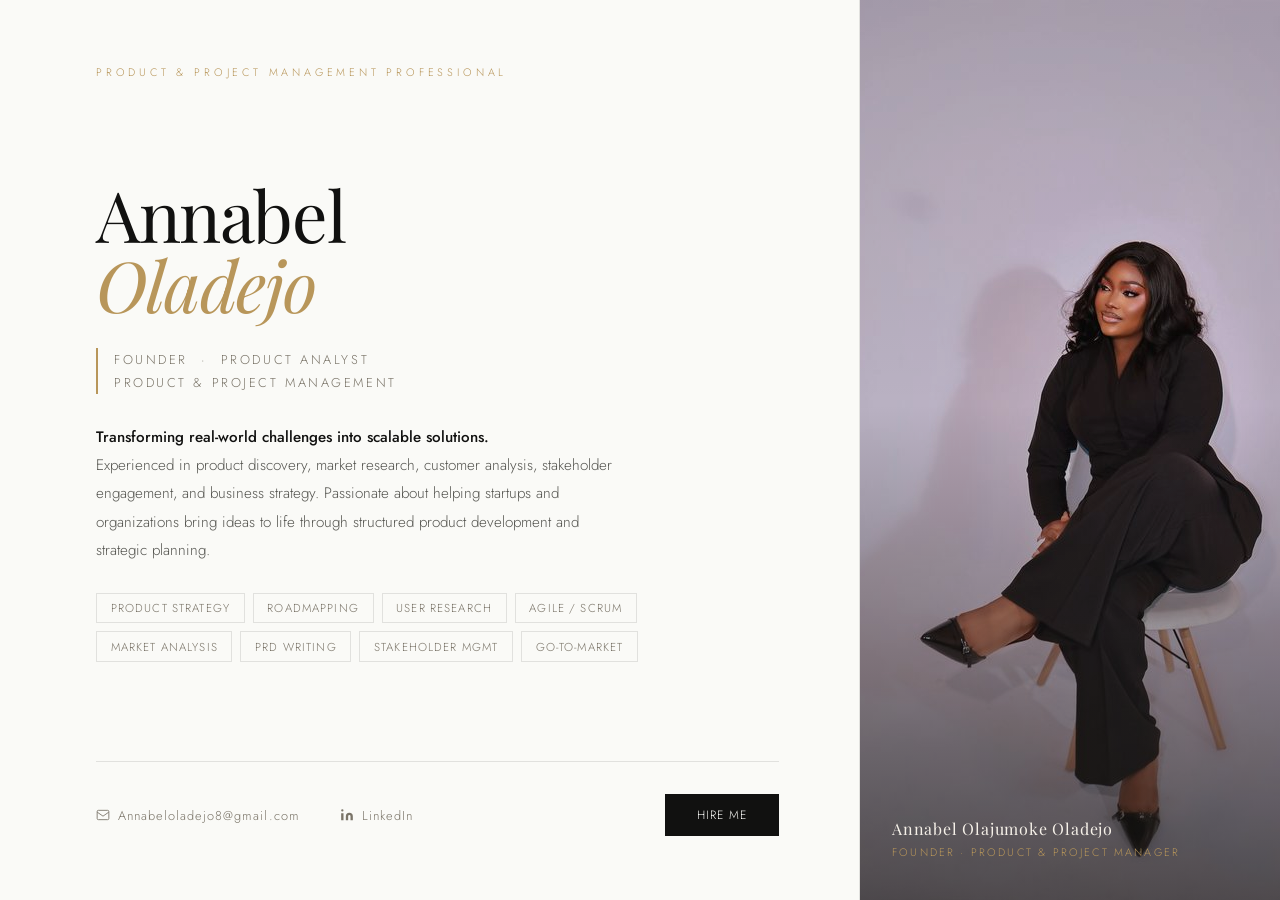
<file: src/imports/annabel-oladejo-portfolio.html>
<!DOCTYPE html>
<html lang="en">
<head>
<meta charset="UTF-8">
<meta name="viewport" content="width=device-width, initial-scale=1.0">
<title>Annabel Oladejo</title>
<link href="https://fonts.googleapis.com/css2?family=Playfair+Display:ital,wght@0,400;0,700;1,400&family=Jost:wght@300;400;500&display=swap" rel="stylesheet">
<style>
  *, *::before, *::after { margin: 0; padding: 0; box-sizing: border-box; }

  :root {
    --bg: #FAFAF7;
    --black: #111110;
    --gold: #B8965A;
    --muted: #7A7468;
    --line: rgba(0,0,0,0.1);
  }

  body {
    background: var(--bg);
    color: var(--black);
    font-family: 'Jost', sans-serif;
    font-weight: 300;
    min-height: 100vh;
    display: flex;
    align-items: stretch;
  }

  .page {
    width: 100%;
    display: grid;
    grid-template-columns: 1fr 420px;
    min-height: 100vh;
  }

  /* LEFT */
  .left {
    padding: 4rem 5rem 4rem 6rem;
    display: flex;
    flex-direction: column;
    justify-content: space-between;
    border-right: 1px solid var(--line);
    animation: fadeUp 0.9s ease both;
  }

  .top-tag {
    font-size: 0.68rem;
    letter-spacing: 0.35em;
    text-transform: uppercase;
    color: var(--gold);
  }

  .name-block {
    flex: 1;
    display: flex;
    flex-direction: column;
    justify-content: center;
    gap: 1.8rem;
    padding: 3rem 0;
  }

  h1 {
    font-family: 'Playfair Display', serif;
    font-size: clamp(3.2rem, 5.5vw, 6rem);
    font-weight: 400;
    line-height: 1.0;
    letter-spacing: -0.02em;
  }

  h1 span {
    display: block;
    font-style: italic;
    color: var(--gold);
  }

  .role {
    font-size: 0.8rem;
    letter-spacing: 0.2em;
    text-transform: uppercase;
    color: var(--muted);
    border-left: 2px solid var(--gold);
    padding-left: 1rem;
    line-height: 1.8;
  }

  .summary {
    font-size: 0.95rem;
    line-height: 1.85;
    color: #555550;
    max-width: 520px;
  }

  .summary strong {
    color: var(--black);
    font-weight: 500;
  }

  .tags {
    display: flex;
    flex-wrap: wrap;
    gap: 0.5rem;
  }

  .tag {
    font-size: 0.72rem;
    letter-spacing: 0.1em;
    text-transform: uppercase;
    border: 1px solid var(--line);
    padding: 0.4rem 0.85rem;
    color: var(--muted);
    transition: border-color 0.25s, color 0.25s;
    cursor: default;
  }
  .tag:hover { border-color: var(--gold); color: var(--gold); }

  .contact-row {
    display: flex;
    align-items: center;
    gap: 2.5rem;
    padding-top: 2rem;
    border-top: 1px solid var(--line);
    flex-wrap: wrap;
  }

  .contact-row a {
    text-decoration: none;
    font-size: 0.8rem;
    color: var(--muted);
    letter-spacing: 0.08em;
    transition: color 0.25s;
    display: flex;
    align-items: center;
    gap: 0.5rem;
  }
  .contact-row a:hover { color: var(--gold); }
  .contact-row a svg { width: 14px; height: 14px; flex-shrink: 0; }

  .cta-btn {
    margin-left: auto;
    display: inline-block;
    padding: 0.75rem 2rem;
    background: var(--black);
    color: var(--bg) !important;
    font-size: 0.75rem !important;
    letter-spacing: 0.18em;
    text-transform: uppercase;
    text-decoration: none;
    transition: background 0.3s !important;
  }
  .cta-btn:hover { background: var(--gold) !important; }

  /* RIGHT */
  .right {
    position: relative;
    overflow: hidden;
    background: #1A1916;
    animation: fadeIn 1.1s ease 0.2s both;
  }

  .right img {
    width: 100%;
    height: 100%;
    object-fit: cover;
    object-position: 50% 12%;
    display: block;
    opacity: 0.9;
  }

  .right-overlay {
    position: absolute;
    inset: 0;
    background: linear-gradient(
      to bottom,
      rgba(26,25,22,0.1) 0%,
      rgba(26,25,22,0) 45%,
      rgba(26,25,22,0.65) 100%
    );
  }

  .right-label {
    position: absolute;
    bottom: 2.5rem;
    left: 2rem;
    right: 2rem;
  }

  .right-label .rl-name {
    font-family: 'Playfair Display', serif;
    font-size: 1rem;
    font-weight: 400;
    color: #F5F0E8;
    letter-spacing: 0.05em;
  }

  .right-label .rl-title {
    font-size: 0.68rem;
    letter-spacing: 0.2em;
    text-transform: uppercase;
    color: var(--gold);
    margin-top: 0.3rem;
  }

  @keyframes fadeUp {
    from { opacity: 0; transform: translateY(20px); }
    to   { opacity: 1; transform: translateY(0); }
  }
  @keyframes fadeIn {
    from { opacity: 0; }
    to   { opacity: 1; }
  }

  @media (max-width: 860px) {
    .page { grid-template-columns: 1fr; }
    .right { height: 60vw; max-height: 400px; order: -1; }
    .right img { object-position: 50% 10%; }
    .left { padding: 2.5rem 2rem; }
    h1 { font-size: clamp(2.8rem, 10vw, 4rem); }
    .cta-btn { margin-left: 0; width: 100%; text-align: center; }
  }
</style>
</head>
<body>
<div class="page">

  <div class="left">
    <div class="top-tag">Product &amp; Project Management Professional</div>

    <div class="name-block">
      <h1>Annabel<span>Oladejo</span></h1>

      <p class="role">
        Founder &nbsp;·&nbsp; Product Analyst<br>
        Product &amp; Project Management
      </p>

      <p class="summary">
        <strong>Transforming real-world challenges into scalable solutions.</strong><br>
        Experienced in product discovery, market research, customer analysis,
        stakeholder engagement, and business strategy. Passionate about helping
        startups and organizations bring ideas to life through structured product
        development and strategic planning.
      </p>

      <div class="tags">
        <span class="tag">Product Strategy</span>
        <span class="tag">Roadmapping</span>
        <span class="tag">User Research</span>
        <span class="tag">Agile / Scrum</span>
        <span class="tag">Market Analysis</span>
        <span class="tag">PRD Writing</span>
        <span class="tag">Stakeholder Mgmt</span>
        <span class="tag">Go-to-Market</span>
      </div>
    </div>

    <div class="contact-row">
      <a href="mailto:Annabeloladejo8@gmail.com">
        <svg viewBox="0 0 24 24" fill="none" stroke="currentColor" stroke-width="1.5">
          <rect x="2" y="4" width="20" height="16" rx="2"/>
          <path d="M2 7l10 7 10-7"/>
        </svg>
        Annabeloladejo8@gmail.com
      </a>
      <a href="https://linkedin.com/in/annabel-oladejo" target="_blank">
        <svg viewBox="0 0 24 24" fill="currentColor">
          <path d="M16 8a6 6 0 016 6v7h-4v-7a2 2 0 00-2-2 2 2 0 00-2 2v7h-4v-7a6 6 0 016-6zM2 9h4v12H2zm2-3a2 2 0 110-4 2 2 0 010 4z"/>
        </svg>
        LinkedIn
      </a>
      <a href="mailto:Annabeloladejo8@gmail.com" class="cta-btn">Hire Me</a>
    </div>
  </div>

  <div class="right">
    <img src="[data-uri]" alt="Annabel Oladejo">
    <div class="right-overlay"></div>
    <div class="right-label">
      <div class="rl-name">Annabel Olajumoke Oladejo</div>
      <div class="rl-title">Founder · Product &amp; Project Manager</div>
    </div>
  </div>

</div>
</body>
</html>
</file>
